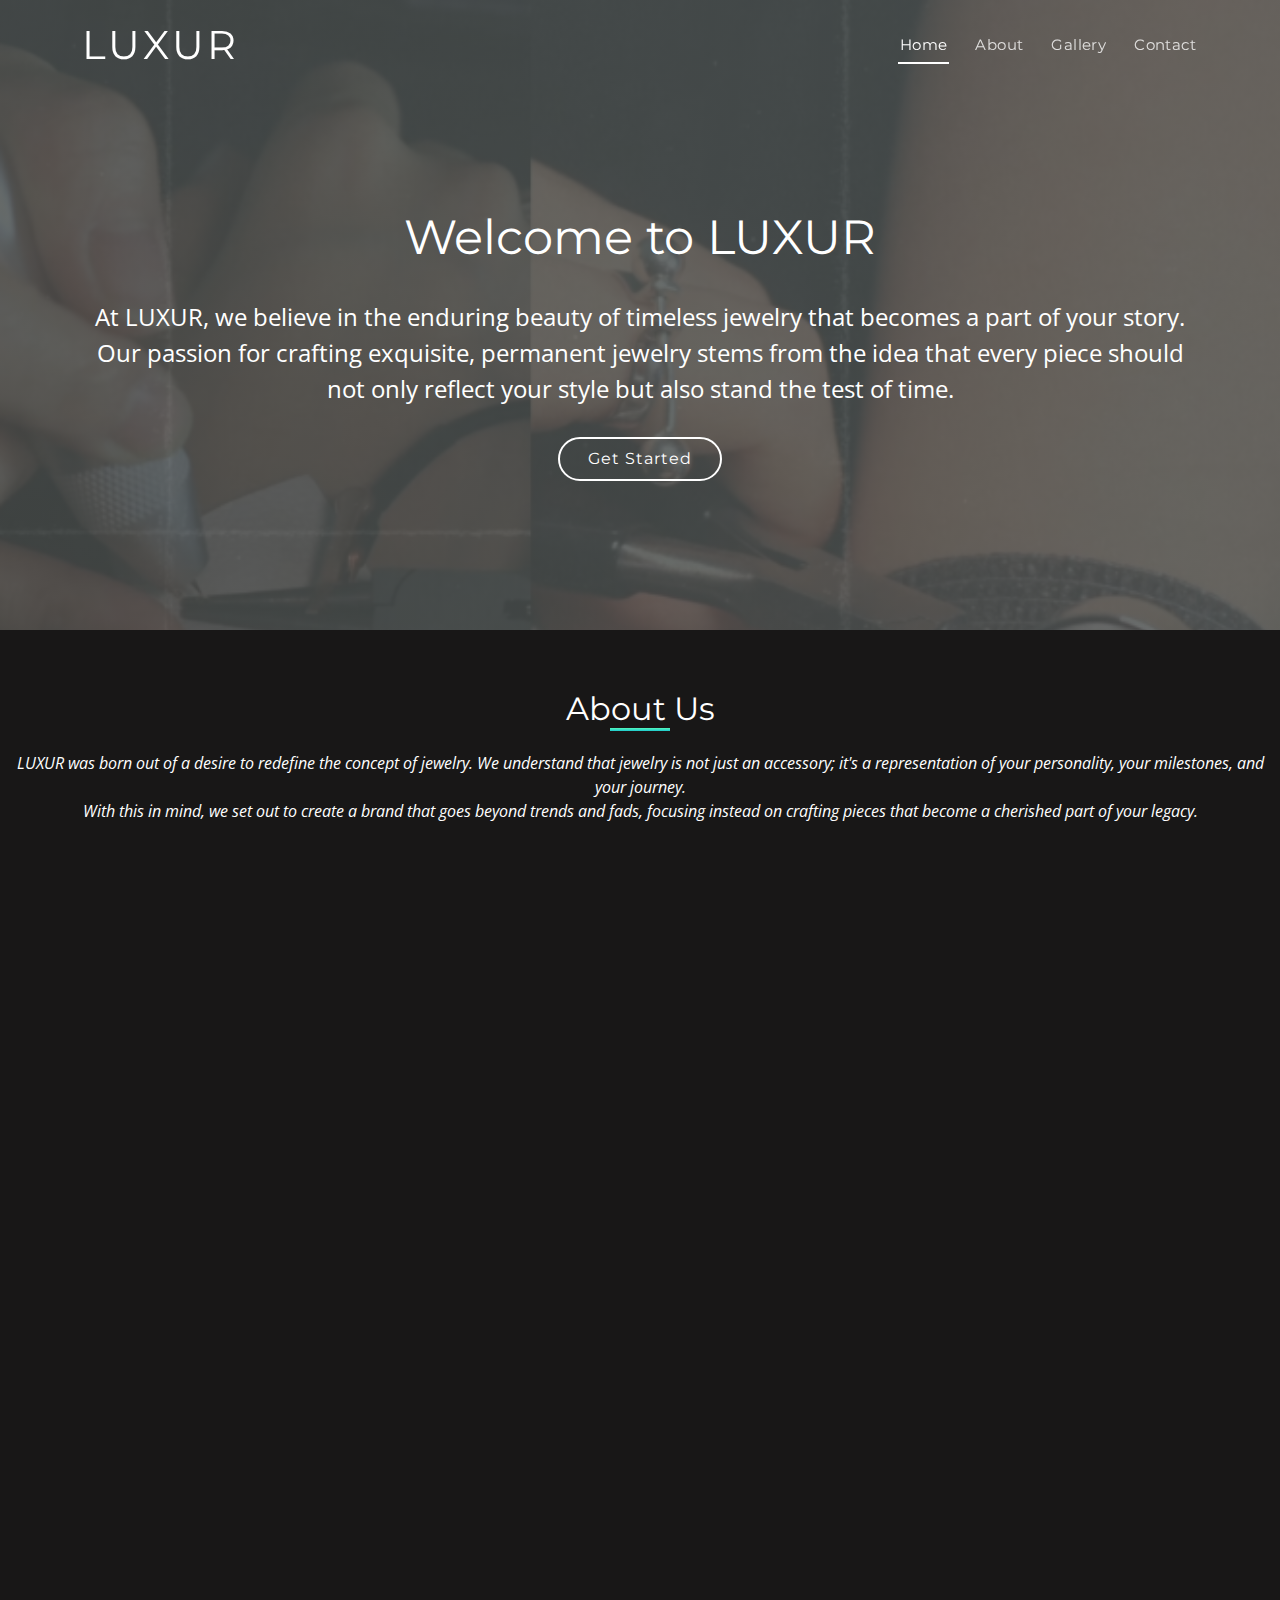
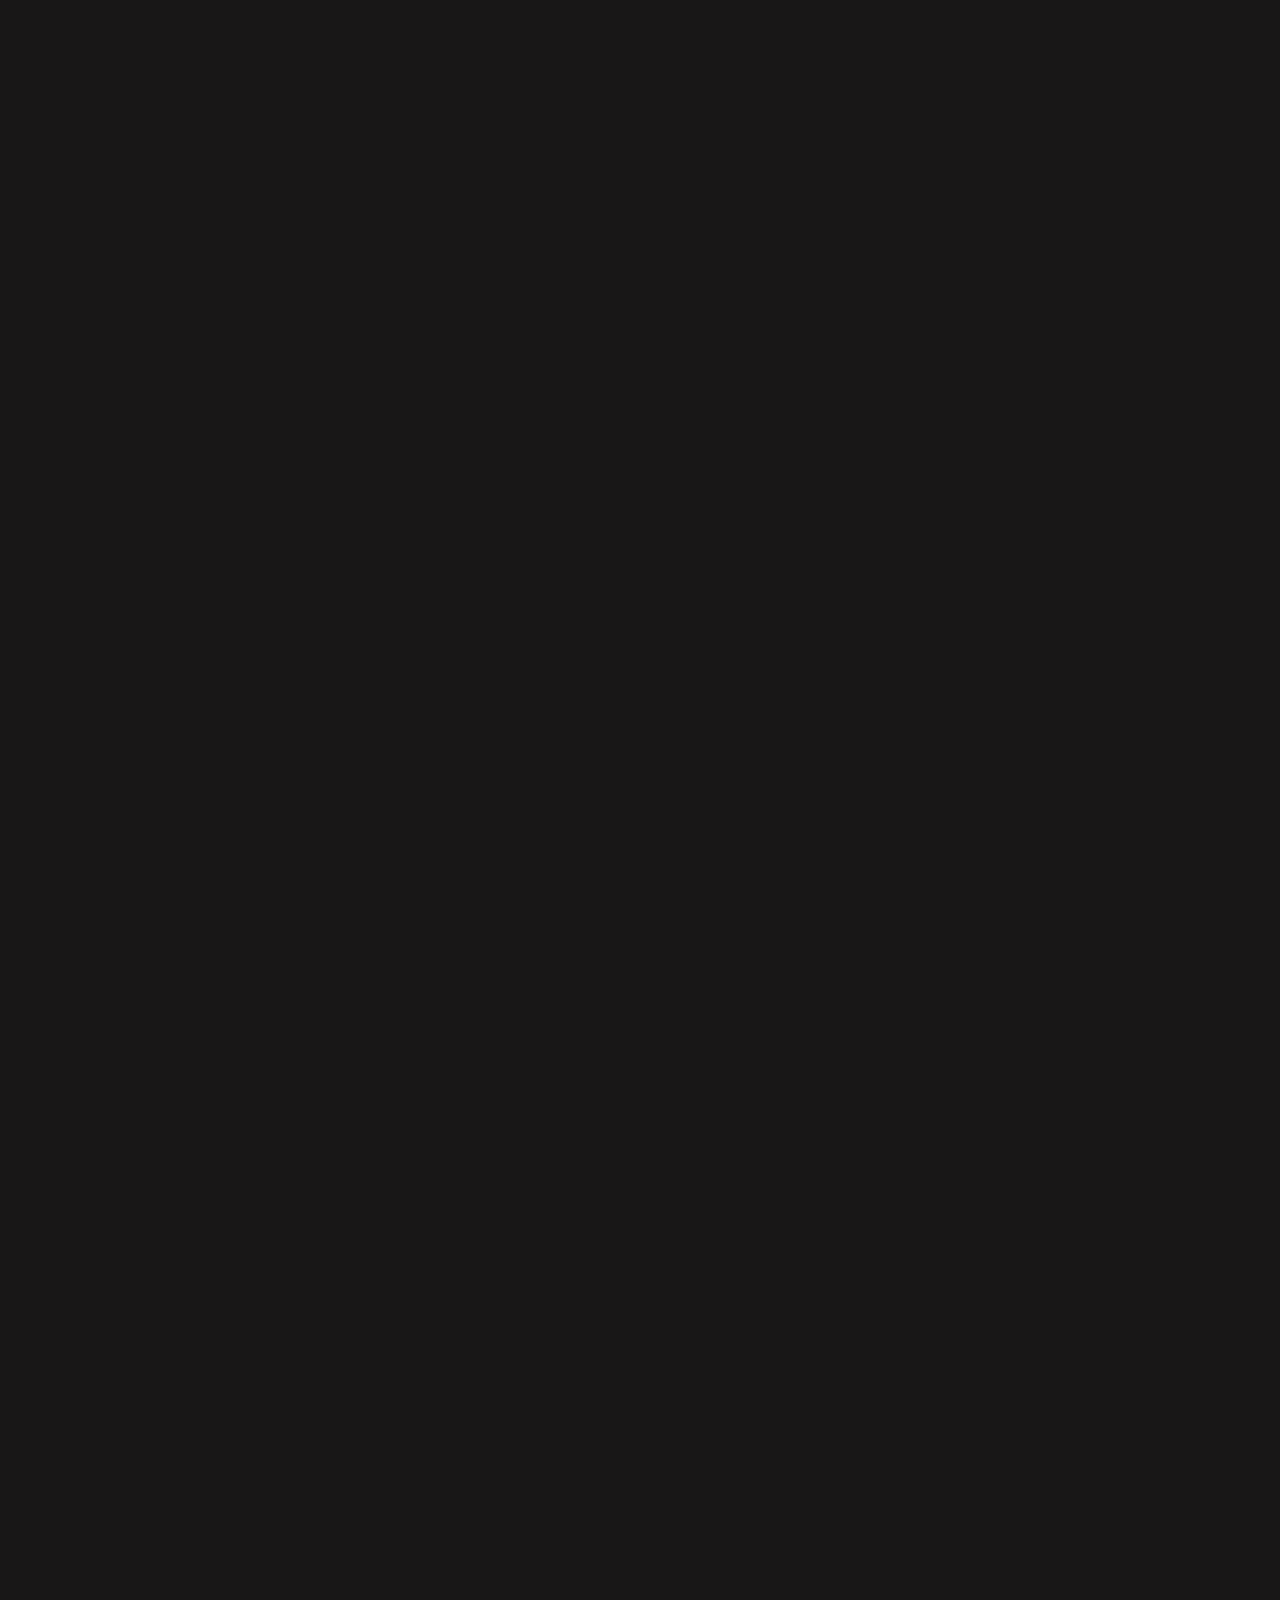
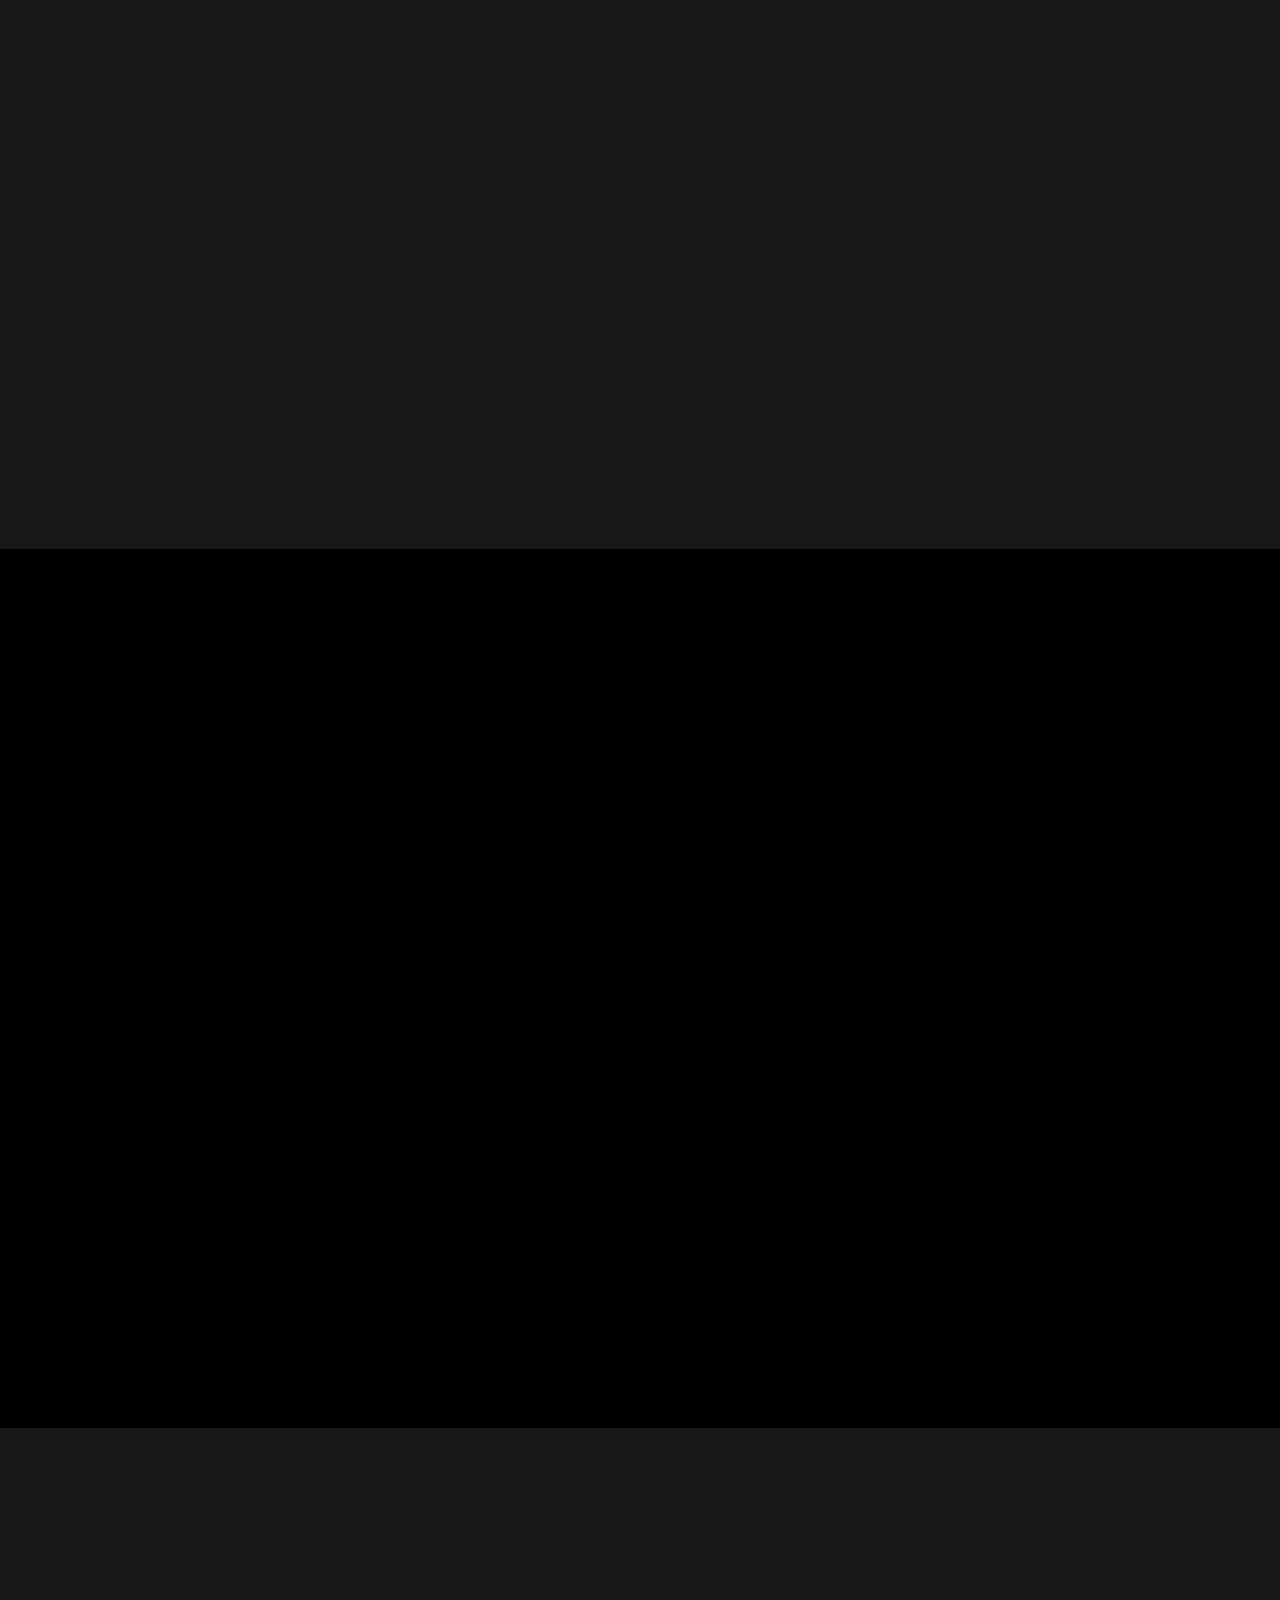
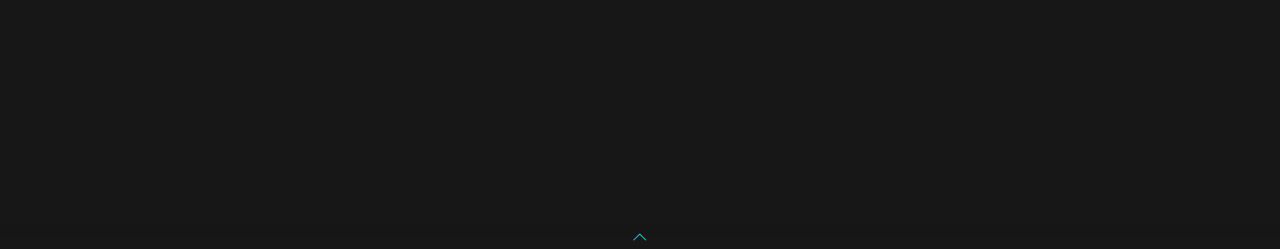
<file: index.html>
<!DOCTYPE html>
<html lang="en">

<head>
  <meta charset="utf-8">
  <meta content="width=device-width, initial-scale=1.0" name="viewport">

  <title>LUXUR Permanent Jewlery</title>
  <meta content="" name="description">
  <meta content="" name="keywords">

  <!-- Favicons -->
  <link href="assets/img/favicon.ico" rel="icon">
  <link href="assets/img/apple-touch-icon.png" rel="apple-touch-icon">

  <!-- Google Fonts -->
  <link href="https://fonts.googleapis.com/css?family=Montserrat:300,400,500,700|Open+Sans:300,300i,400,400i,700,700i" rel="stylesheet">

  <!-- Vendor CSS Files -->
  <link href="assets/vendor/aos/aos.css" rel="stylesheet">
  <link href="assets/vendor/bootstrap/css/bootstrap.min.css" rel="stylesheet">
  <link href="assets/vendor/bootstrap-icons/bootstrap-icons.css" rel="stylesheet">
  <link href="assets/vendor/glightbox/css/glightbox.min.css" rel="stylesheet">

  <!-- Template Main CSS File -->
  <link href="assets/css/style.css" rel="stylesheet">

  <!-- =======================================================
  * Template Name: Avilon
  * Updated: Jan 09 2024 with Bootstrap v5.3.2
  * Template URL: https://bootstrapmade.com/avilon-bootstrap-landing-page-template/
  * Author: BootstrapMade.com
  * License: https://bootstrapmade.com/license/
  ======================================================== -->
</head>

<body>

  <!-- ======= Header ======= -->
  <header id="header" class="fixed-top d-flex align-items-center header-transparent">
    <div class="container d-flex justify-content-between align-items-center">

      <div id="logo">
        <h1><a href="index.html">LUXUR</a></h1>
        <!-- Uncomment below if you prefer to use an image logo -->
        <!-- <a href="index.html"><img src="assets/img/logo.png" alt=""></a> -->
      </div>

      <nav id="navbar" class="navbar">
        <ul>
          <li><a class="nav-link scrollto active" href="#hero">Home</a></li>
          <li><a class="nav-link scrollto" href="#about">About</a></li>
          <li><a class="nav-link scrollto" href="#gallery">Gallery</a></li>
          <li><a class="nav-link scrollto" href="#contact">Contact</a></li>
        </ul>
        <i class="bi bi-list mobile-nav-toggle"></i>
      </nav><!-- .navbar -->
    </div>
  </header><!-- End Header -->

  <!-- ======= Hero Section ======= -->
  <section id="hero">
    
    <div class="hero-text" data-aos="fade-up" data-aos-delay="400">
      <h2>Welcome to LUXUR</h2>
      <br>
      <p>At LUXUR, we believe in the enduring beauty of timeless jewelry that becomes a part of your story. <br> 
        Our passion for crafting exquisite, permanent jewelry stems from the idea that every piece should 
        <br> not only reflect your style but also stand the test of time.
      </p>
      <a href="#about" class="btn-get-started scrollto">Get Started</a>
    </div>
  </section><!-- End Hero Section -->

  <main id="main">

    <!-- ======= About Section ======= -->
    <section id="about" class="section-bg">
      <div class="container-fluid" data-aos="fade-up">
        <div class="section-header">
          <h3 style="color: white;" class="section-title">About Us</h3>
          <span class="section-divider"></span>
          <p class ="section-description">
            LUXUR was born out of a desire to redefine the concept of jewelry. 
            We understand that jewelry is not just an accessory; it's a representation of your personality, your milestones, and your journey. <br>
            With this in mind, we set out to create a brand that goes beyond trends and fads, 
            focusing instead on crafting pieces that become a cherished part of your legacy.
          </p>
        </div>

        <div class="row">
          <div class="col-lg-6 about-img" data-aos="fade-right" dat-aos-delay="100">
            <img src="assets/img/gallery/product-feature.JPG" alt="">
          </div>

          <div class="col-lg-6 content" data-aos="fade-left" dat-aos-delay="100">
            <h2>Craftsmanship Excellence</h2>
            <p>
              Each piece at LUXUR is meticulously crafted by skilled artisans who share our commitment to quality and precision. We use only the finest materials to ensure that your jewelry not only looks stunning but lasts a lifetime. Our dedication to craftsmanship excellence is what sets us apart, and we take pride in delivering pieces that surpass expectations.
            </p>
            <br>
            <br>
            <h2>Timeless Collections</h2>
            <p>
              Discover our carefully curated collections that capture the essence of timeless elegance. From classic designs to contemporary statements, LUXUR offers a diverse range of permanent jewelry that caters to different tastes and occasions. We believe in providing options that resonate with your unique style, making each piece a reflection of you.
            </p>
            <br>
            <br>
            <h2> Customer-Centric Approach</h2>
            <p>
              At LUXUR, our customers are at the heart of everything we do. Our customer-centric approach ensures that your journey with LUXUR is as memorable as the jewelry you choose.
              <br>
              <br>
              
            </p>
          </div>
        </div>

      </div>
    </section><!-- End About Section -->

    <!-- ======= Advanced Featuress Section ======= -->
    <section id="advanced-features">

      <div class="features-row section-bg" data-aos="fade-up">
        <div class="container">
          <div class="row">
            <div class="col-12">
              <img class="advanced-feature-img-right wow fadeInRight" src="assets/img/process-feature-1.png" alt="">
              <div>
                <h1 style="color: white;">Process 1</h1>
                <br>
                <br>
                <h3>Process is fairly simple.</h3>
                <br>
                <br>
                <p>We put the dam napkin on your wrist.</p>
                <br>
                <br>
                <!--
                <p>Quis nostrud exercitation ullamco laboris nisi ut aliquip ex ea commodo consequat. Duis aute irure dolor in reprehenderit in voluptate velit esse cillum dolore eu fugiat nulla pariatur. Excepteur sint occaecat cupidatat non proident, sunt in culpa qui officia deserunt mollit anim id est laborum.</p>
                -->
              </div>
            </div>
          </div>
        </div>
      </div>

      <div class="features-row" data-aos="fade-up">
        <div class="container">
          <div class="row">
            <div class="col-12">
              <img class="advanced-feature-img-left" src="assets/img/process-feature-2.png" alt="">
              <div>
                <h1 style="color: white;">Process 2</h1>
                <br>
                <br>
                <i class="bi bi-1-circle-fill"></i>
                <p>Pick a chain.</p>
                <br>
                <br>
                <br>
                <i class="bi bi-2-circle-fill"></i>
                <p>Choose the area you want the chain.</p>
                <br>
                <br>
                <br>
                <i class="bi bi-3-circle-fill"></i>
                <p>We measure the area.</p>
              </div>
            </div>
          </div>
        </div>
      </div>

      <div class="features-row section-bg" data-aos="fade-up">
        <div class="container">
          <div class="row">
            <div class="col-12">
              <img class="advanced-feature-img-right wow fadeInRight" src="assets/img/process-feature-3.png" alt="">
              <div>
                <h1 style="color: white;">Process 3</h1>
                <br>
                <br>
                <h3>Weld the chains together.</h3>
                <br>
                <br>
                <p>Blah blah</p>
                <br>
                <br>
                <i class="bi bi-check-lg"></i>
                <p>Done</p>
              </div>
            </div>
          </div>
        </div>
      </div>
    </section><!-- End Advanced Featuress Section -->



    <!-- ======= Gallery Section ======= -->
    <section id="gallery">
      <div class="container-fluid" data-aos="fade-up">
        <div class="section-header">
          <h3 class="section-title">Gallery</h3>
          <span class="section-divider"></span>
          <p class="section-description">Indulge in the lasting allure of our photo gallery, where every piece tells a story of enduring elegance. 
            Imbued with timeless charm and crafted to perfection, these <br>treasures are meant to be enjoyed and cherished for generations to come. 
            Explore the gallery and find the piece that resonates with your own sense of enduring beauty.</p>
        </div>

        <div class="row g-0">

          <div class="col-lg-4 col-md-6">
            <div class="gallery-item">
              <a href="assets/img/gallery/product-screen-1.JPG" data-gall="portfolioGallery" class="gallery-lightbox">
                <img src="assets/img/gallery/product-screen-1.JPG" alt="">
              </a>
            </div>
          </div>

          <div class="col-lg-4 col-md-6">
            <div class="gallery-item">
              <a href="assets/img/gallery/product-screen-2.JPG" data-gall="portfolioGallery" class="gallery-lightbox">
                <img src="assets/img/gallery/product-screen-2.JPG" alt="">
              </a>
            </div>
          </div>

          <div class="col-lg-4 col-md-6">
            <div class="gallery-item">
              <a href="assets/img/gallery/product-screen-3.JPG" data-gall="portfolioGallery" class="gallery-lightbox">
                <img src="assets/img/gallery/product-screen-3.JPG" alt="">
              </a>
            </div>

          </div>

        </div>

      </div>
    </section><!-- End Gallery Section -->

    <!-- ======= Contact Section ======= -->
    <section id="contact">
      <div class="container" data-aos="fade-up">
        <div class="row">

          <div class="col-lg-4 col-md-4">
            <div class="contact-about">
              <h3>LUXUR</h3>
              <p>Thank you for considering LUXUR for your <br>permanent jewelry needs. <br>
              </p>
              <div class="social-links">
                <a href="https://www.instagram.com/luxur.pmj/" class="instagram">
                  <i class="bi bi-instagram"></i>
                </a>              
              </div>
            </div>
          </div>

          <div class="col-lg-3 col-md-4">
            <div class="info">
              
              <div>
                <i class="bi bi-envelope"></i>
                <p>luxurpmj@gmail.com</p>
              </div>

              <div>
                <i class="bi bi-phone"></i>
                <p>1 (929) 732-4445</p>
              </div>

            </div>
          </div>

          <div class="col-lg-5 col-md-8">
            <div class="form">
              <form action="forms/contact.php" method="post" role="form" class="php-email-form">
                <div class="row">
                  <div class="form-group col-lg-6">
                    <input type="text" name="name" class="form-control" id="name" placeholder="Your Name" data-rule="minlen:4" data-msg="Please enter at least 4 chars">
                  </div>
                  <div class="form-group col-lg-6 mt-3 mt-lg-0">
                    <input type="email" class="form-control" name="email" id="email" placeholder="Your Email" data-rule="email" data-msg="Please enter a valid email">
                  </div>
                </div>
                <div class="form-group mt-3">
                  <input type="text" class="form-control" name="subject" id="subject" placeholder="Subject" data-rule="minlen:4" data-msg="Please enter at least 8 chars of subject">
                </div>
                <div class="form-group mt-3">
                  <textarea class="form-control" name="message" rows="5" placeholder="Message" required></textarea>
                </div>
                <div class="my-3">
                  <div class="loading">Loading</div>
                  <div class="error-message"></div>
                  <div class="sent-message">Your message has been sent. Thank you!</div>
                </div>
                <div class="text-center"><button type="submit" title="Send Message">Send Message</button></div>
              </form>
            </div>
          </div>

        </div>

      </div>
    </section><!-- End Contact Section -->

  </main><!-- End #main -->

  <a href="#" class="back-to-top d-flex align-items-center justify-content-center"><i class="bi bi-chevron-up"></i></a>

  <!-- Vendor JS Files -->
  <script src="assets/vendor/aos/aos.js"></script>
  <script src="assets/vendor/bootstrap/js/bootstrap.bundle.min.js"></script>
  <script src="assets/vendor/glightbox/js/glightbox.min.js"></script>
  <script src="assets/vendor/php-email-form/validate.js"></script>

  <!-- Template Main JS File -->
  <script src="assets/js/main.js"></script>

</body>

</html>
</file>
<file: assets/css/style.css>
/**
* Template Name: Avilon
* Updated: Jan 09 2024 with Bootstrap v5.3.2
* Template URL: https://bootstrapmade.com/avilon-bootstrap-landing-page-template/
* Author: BootstrapMade.com
* License: https://bootstrapmade.com/license/
*/

/*--------------------------------------------------------------
# General
--------------------------------------------------------------*/
body {
  background: #181717;
  color: white;
  font-family: "Open Sans", sans-serif;
  overflow-x: hidden;
}

a {
  color: #1dc8cd;
  text-decoration: none;
  transition: 0.5s;
}

a:hover,
a:active,
a:focus {
  color: #1dc9ce;
  outline: none;
  text-decoration: none;
}

p {
  padding: 0;
  margin: 0 0 30px 0;
  line-height: 1.5;
}

h1,
h2,
h3,
h4,
h5,
h6 {
  font-family: "Montserrat", sans-serif;
  font-weight: 400;
  margin: 0 0 0 0;
  padding: 0;
}



/*--------------------------------------------------------------
# Header
--------------------------------------------------------------*/
#header {
  height: 90px;
  transition: all 0.5s;
  z-index: 997;
  background: linear-gradient(45deg, #cfd4d2, #828d8d);
}

#header.header-transparent {
  background: transparent;
}

#header.header-scrolled {
  background: linear-gradient(45deg,  #cfd4d2, #828d8d);
  height: 70px;
  transition: all 0.5s;
}

#header #logo {
  font-size: 36px;
  padding: 0;
  margin: 0;
  display: inline-block;
  font-family: "Montserrat", sans-serif;
  font-weight: 300;
  letter-spacing: 3px;
  text-transform: uppercase;
}

#header #logo h1 a,
#header #logo h1 a:hover {
  color: #fff;
}

@media (max-width: 768px) {
  #header #logo h1 {
    font-size: 28px;
  }

  #header #logo img {
    max-height: 40px;
  }
}

/*--------------------------------------------------------------
# Navigation Menu
--------------------------------------------------------------*/
/**
* Desktop Navigation 
*/
.navbar {
  padding: 0;
}

.navbar ul {
  margin: 0;
  padding: 0;
  display: flex;
  list-style: none;
  align-items: center;
}

.navbar li {
  position: relative;
}

.navbar>ul>li {
  white-space: nowrap;
  padding: 10px 0 10px 24px;
}

.navbar a,
.navbar a:focus {
  display: flex;
  align-items: center;
  justify-content: space-between;
  font-family: "Montserrat", sans-serif;
  color: rgba(255, 255, 255, 0.8);
  font-size: 15px;
  padding: 0 2px;
  white-space: nowrap;
  transition: 0.3s;
  letter-spacing: 0.4px;
  position: relative;
}

.navbar a i,
.navbar a:focus i {
  font-size: 12px;
  line-height: 0;
  margin-left: 5px;
}

.navbar>ul>li>a:before {
  content: "";
  position: absolute;
  width: 100%;
  height: 2px;
  bottom: -8px;
  left: 0;
  background-color: #fff;
  visibility: hidden;
  transform: scaleX(0);
  transition: all 0.3s ease-in-out 0s;
}

.navbar a:hover:before,
.navbar li:hover>a:before,
.navbar .active:before {
  visibility: visible;
  transform: scaleX(1);
}

.navbar a:hover,
.navbar .active,
.navbar .active:focus,
.navbar li:hover>a {
  color: #fff;
}

.navbar .dropdown ul {
  display: block;
  position: absolute;
  left: 24px;
  top: calc(100% + 30px);
  margin: 0;
  padding: 10px 0;
  z-index: 99;
  opacity: 0;
  visibility: hidden;
  background: #fff;
  box-shadow: 0px 0px 30px rgba(127, 137, 161, 0.25);
  transition: 0.3s;
}

.navbar .dropdown ul li {
  min-width: 200px;
}

.navbar .dropdown ul a {
  padding: 10px 20px;
  font-size: 14px;
  text-transform: none;
  color: #333333;
}

.navbar .dropdown ul a i {
  font-size: 12px;
}

.navbar .dropdown ul a:hover,
.navbar .dropdown ul .active:hover,
.navbar .dropdown ul li:hover>a {
  color: #1dc8cd;
}

.navbar .dropdown:hover>ul {
  opacity: 1;
  top: 100%;
  visibility: visible;
}

.navbar .dropdown .dropdown ul {
  top: 0;
  left: calc(100% - 30px);
  visibility: hidden;
}

.navbar .dropdown .dropdown:hover>ul {
  opacity: 1;
  top: 0;
  left: 100%;
  visibility: visible;
}

@media (max-width: 1366px) {
  .navbar .dropdown .dropdown ul {
    left: -90%;
  }

  .navbar .dropdown .dropdown:hover>ul {
    left: -100%;
  }
}

/**
* Mobile Navigation 
*/
.mobile-nav-toggle {
  color: #fff;
  font-size: 28px;
  cursor: pointer;
  display: none;
  line-height: 0;
  transition: 0.5s;
}

@media (max-width: 991px) {
  .mobile-nav-toggle {
    display: block;
  }

  .navbar ul {
    display: none;
  }
}

.navbar-mobile {
  position: fixed;
  overflow: hidden;
  top: 0;
  right: 0;
  left: 0;
  bottom: 0;
  background: rgba(26, 26, 26, 0.9);
  transition: 0.3s;
  z-index: 999;
}

.navbar-mobile .mobile-nav-toggle {
  position: absolute;
  top: 15px;
  right: 15px;
}

.navbar-mobile ul {
  display: block;
  position: absolute;
  top: 55px;
  right: 15px;
  bottom: 15px;
  left: 15px;
  padding: 10px 0;
  background-color: #fff;
  overflow-y: auto;
  transition: 0.3s;
}

.navbar-mobile>ul>li {
  padding: 0;
}

.navbar-mobile a:hover:before,
.navbar-mobile li:hover>a:before,
.navbar-mobile .active:before {
  visibility: hidden;
}

.navbar-mobile a,
.navbar-mobile a:focus {
  padding: 10px 20px;
  font-size: 15px;
  color: #333333;
}

.navbar-mobile a:hover,
.navbar-mobile .active,
.navbar-mobile li:hover>a {
  color: #1dc8cd;
}

.navbar-mobile .getstarted,
.navbar-mobile .getstarted:focus {
  margin: 15px;
}

.navbar-mobile .dropdown ul {
  position: static;
  display: none;
  margin: 10px 20px;
  padding: 10px 0;
  z-index: 99;
  opacity: 1;
  visibility: visible;
  background: #fff;
  box-shadow: 0px 0px 30px rgba(127, 137, 161, 0.25);
}

.navbar-mobile .dropdown ul li {
  min-width: 200px;
}

.navbar-mobile .dropdown ul a {
  padding: 10px 20px;
}

.navbar-mobile .dropdown ul a i {
  font-size: 12px;
}

.navbar-mobile .dropdown ul a:hover,
.navbar-mobile .dropdown ul .active:hover,
.navbar-mobile .dropdown ul li:hover>a {
  color: #1dc8cd;
}

.navbar-mobile .dropdown>.dropdown-active {
  display: block;
}

/*--------------------------------------------------------------
# Hero Section
--------------------------------------------------------------*/
#hero {
  width: 100%;
  height:70vh;
  background: linear-gradient(45deg, rgba(75, 80, 78, 0.8), rgba(82, 90, 90, 0.8)), url("../img/gallery/background.png") center top no-repeat;
  background-size: cover;
  position: relative;
}

@media (min-width: 1025px) {
  #hero {
    background-attachment: fixed;
  }
}

@media (max-height: 640px) {
  #hero {
    height: 120vh;
  }
}

#hero .hero-text {
  position: absolute;
  left: 0;
  top: 40px;
  right: 0;
  height: calc(100% - 60px);
  display: flex;
  align-items: center;
  justify-content: center;
  text-align: center;
  flex-direction: column;  
}

#hero h2 {
  margin: 50px 0 10px 0;
  padding: 0 15px;
  font-size: 48px;
  font-weight: 400;
  line-height: 56px;
  color: #fff;
}

@media (max-width: 768px) {
  #hero h2 {
    font-size: 28px;
    line-height: 36px;
  }
}

#hero p {
  color: #fff;
  margin-bottom: 20px;
  padding: 0 15px;
  font-size: 24px;
  line-height: 1.5;
}

@media (max-width: 768px) {
  #hero p {
    font-size: 18px;
    line-height: 24px;
    margin-bottom: 20px;
  }
}

#hero .btn-get-started {
  font-family: "Montserrat", sans-serif;
  font-weight: 400;
  font-size: 16px;
  letter-spacing: 1px;
  display: inline-block;
  padding: 8px 28px;
  border-radius: 50px;
  transition: 0.5s;
  margin: 10px;
  border: 2px solid #fff;
  color: #fff;
}

#hero .btn-get-started:hover {
  color: #1dc8cd;
  background: #fff;
}

#hero .product-screens {
  float: left;
  left: 0;
  right: 0;
  bottom: 0;
  overflow: hidden;
  text-align: center;
  width: 100%;
  height: 50%;
}

#hero .product-screens img {
  box-shadow: 0px -2px 19px 4px rgba(0, 0, 0, 0.29);
}

#hero .product-screens .product-screen-1 {
  position: absolute;
  top: 50%;
  left: 20%;
  transform: translate(-50%, -50%);
}

@media (max-width: 767px) {
  #hero .product-screens .product-screen-1 {
    position: static;
    padding-top: 30px;
  }

  #hero .product-screens .product-screen-2,
  #hero .product-screens .product-screen-3 {
    display: none;
  }
}

/*--------------------------------------------------------------
# Sections
--------------------------------------------------------------*/
section {
  overflow: hidden;
}

/* Sections Header
--------------------------------*/
.section-header .section-title {
  font-size: 32px;
  color: white;
  text-align: center;
  font-weight: 400;
}

.section-header .section-description {
  text-align: center;
  padding-bottom: 40px;
  color: white;
  font-style: italic;
}

.section-header .section-divider {
  display: block;
  width: 60px;
  height: 3px;
  background: #1dc8cd;
  background: linear-gradient(0deg, #1dc8cd 0%, #55fabe 100%);
  margin: 0 auto;
  margin-bottom: 20px;
}

/* Section with background
--------------------------------*/
.section-bg {
  background: #eff5f5;
}

/*--------------------------------------------------------------
# Breadcrumbs
--------------------------------------------------------------*/
.breadcrumbs {
  padding: 20px 0;
  min-height: 40px;
  margin-top: 92px;
}

@media (max-width: 992px) {
  .breadcrumbs {
    margin-top: 68px;
  }
}

.breadcrumbs h2 {
  font-size: 24px;
  font-weight: 300;
  margin: 0;
}

@media (max-width: 992px) {
  .breadcrumbs h2 {
    margin: 0 0 10px 0;
  }
}

.breadcrumbs ol {
  display: flex;
  flex-wrap: wrap;
  list-style: none;
  padding: 0;
  margin: 0;
  font-size: 14px;
}

.breadcrumbs ol li+li {
  padding-left: 10px;
}

.breadcrumbs ol li+li::before {
  display: inline-block;
  padding-right: 10px;
  color: #6c757d;
  content: "/";
}

@media (max-width: 768px) {
  .breadcrumbs .d-flex {
    display: block !important;
  }

  .breadcrumbs ol {
    display: block;
  }

  .breadcrumbs ol li {
    display: inline-block;
  }
}

/* About Us Section
--------------------------------*/
#about {
  padding: 60px 0;
  overflow: hidden;
  background: #181717;
}

#about .about-img {
  height: 550px;
  overflow: hidden;
}

#about .about-img img {
  padding: 0 10px 0 10px;
  max-width: 100%;
}

@media (max-width: 768px) {
  #about .about-img {
    height: auto;
  }

  #about .about-img img {
    margin-left: 0;
    padding-bottom: 30px;
  }
}

#about .content .h2 {
  color: #333;
  font-weight: 300;
  font-size: 24px;
}

#about .content h3 {
  color: #777;
  font-weight: 300;
  font-size: 18px;
  line-height: 26px;
  font-style: italic;
}

#about .content p {
  line-height: 26px;
}

#about .content p:last-child {
  margin-bottom: 0;
}

#about .content i {
  font-size: 20px;
  padding-right: 4px;
  color: #1dc8cd;
}

#about .content ul {
  list-style: none;
  padding: 0;
}

#about .content ul li {
  padding-bottom: 10px;
}

/* Product Featuress Section
--------------------------------*/
#features {
  background: #fff;
  padding: 60px 0 0 0;
  overflow: hidden;
}

#features .features-img {
  text-align: center;
  padding-top: 20px;
}

@media (min-width: 769px) {
  #features .features-img {
    padding-top: 120px;
    margin-top: -200px;
  }
}

#features .features-img img {
  max-width: 100%;
}

#features .box {
  margin-bottom: 15px;
  text-align: center;
}

#features .icon {
  margin-bottom: 10px;
}

#features .icon i {
  color: #666666;
  font-size: 40px;
  transition: 0.5s;
}

#features .icon i:before {
  background: #ffffff;
  background: linear-gradient(45deg, #1dc8cd 0%, #55fabe 100%);
  background-clip: border-box;
  -webkit-background-clip: text;
  -webkit-text-fill-color: transparent;
}

#features .title {
  font-weight: 300;
  margin-bottom: 15px;
  font-size: 22px;
}

#features .title a {
  color: #111;
}

#features .description {
  font-size: 14px;
  line-height: 24px;
  margin-bottom: 10px;
}

#features .section-description {
  padding-bottom: 10px;
}

/* Product Advanced Featuress Section
--------------------------------*/
#advanced-features {
  overflow: hidden;
  background-color: #181717;
  
}

#advanced-features .features-row {
  padding: 60px 0 30px 0;
}
#advanced-features .section-bg {
  background-color: #383b3b;
}
#advanced-features h2 {
  font-size: 26px;
  font-weight: 700;
  color: #000;
}

#advanced-features h3 {
  font-size: 16px;
  line-height: 24px;
  font-weight: 400;
  font-style: italic;
  color: white;
}

#advanced-features p {
  line-height: 24px;
  color: white;
  margin-bottom: 30px;
}

#advanced-features i {
  color: #666666;
  font-size: 64px;
  transition: 0.5s;
  float: left;
  padding: 0 15px 0px 0;
  line-height: 1;
}

#advanced-features i:before {
  background: #1dc8cd;
  background: linear-gradient(45deg, #cfd4d2, #828d8d);
  background-clip: border-box;
  -webkit-background-clip: text;
  -webkit-text-fill-color: transparent;
}

#advanced-features .advanced-feature-img-right {
  max-width: 100%;
  float: right;
  padding: 0 0 30px 30px;
}

#advanced-features .advanced-feature-img-left {
  max-width: 100%;
  float: left;
  padding: 0 30px 30px 0;
}

@media (max-width: 768px) {

  #advanced-features .advanced-feature-img-right,
  #advanced-features .advanced-feature-img-left {
    max-width: 50%;
  }
}

@media (max-width: 767px) {

  #advanced-features .advanced-feature-img-right,
  #advanced-features .advanced-feature-img-left {
    max-width: 100%;
    float: none;
    padding: 0 0 30px 0;
  }
}

/* More Features Section
--------------------------------*/
#more-features {
  padding: 60px 0 60px 0;
  overflow: hidden;
}

#more-features .box {
  padding: 40px;
  margin-bottom: 30px;
  box-shadow: 0px 0px 30px rgba(73, 78, 92, 0.15);
  background: #fff;
  transition: 0.4s;
  height: 100%;
}

#more-features .icon {
  float: left;
}

#more-features .icon i {
  color: #666666;
  font-size: 80px;
  transition: 0.5s;
  line-height: 0;
}

#more-features .icon i:before {
  background: #1dc8cd;
  background: linear-gradient(45deg, #1dc8cd 0%, #55fabe 100%);
  background-clip: border-box;
  -webkit-background-clip: text;
  -webkit-text-fill-color: transparent;
}

#more-features h4 {
  margin-left: 100px;
  font-weight: 700;
  margin-bottom: 15px;
  font-size: 18px;
}

#more-features h4 a {
  color: #111;
}

#more-features p {
  font-size: 14px;
  margin-left: 100px;
  margin-bottom: 0;
  line-height: 24px;
}

@media (max-width: 767px) {
  #more-features .box {
    margin-bottom: 20px;
  }

  #more-features .icon {
    float: none;
    text-align: center;
    padding-bottom: 15px;
  }

  #more-features h4,
  #more-features p {
    margin-left: 0;
    text-align: center;
  }
}

/* Pricing Section
--------------------------------*/
#pricing {
  padding: 60px 0 60px 0;
  overflow: hidden;
}

#pricing .box {
  padding: 40px;
  margin-bottom: 30px;
  box-shadow: 0px 0px 30px rgba(73, 78, 92, 0.15);
  background: #fff;
  text-align: center;
}

#pricing h3 {
  font-weight: 400;
  margin-bottom: 15px;
  font-size: 28px;
}

#pricing h4 {
  font-size: 46px;
  color: #1dc8cd;
  font-weight: 300;
}

#pricing h4 sup {
  font-size: 20px;
  top: -20px;
}

#pricing h4 span {
  color: #bababa;
  font-size: 20px;
}

#pricing ul {
  padding: 0;
  list-style: none;
  color: #999;
  text-align: left;
  line-height: 20px;
}

#pricing ul li {
  padding-bottom: 12px;
}

#pricing ul i {
  color: #1dc8cd;
  font-size: 18px;
  padding-right: 4px;
}

#pricing .get-started-btn {
  background: #515e61;
  display: inline-block;
  padding: 6px 30px;
  border-radius: 20px;
  color: #fff;
  transition: none;
  font-size: 14px;
  font-weight: 400;
  font-family: "Montserrat", sans-serif;
}

#pricing .featured {
  border: 2px solid #1dc8cd;
}

#pricing .featured .get-started-btn {
  background: linear-gradient(45deg, #1de099, #1dc8cd);
}

/* Gallery Section
--------------------------------*/
#gallery {
  background: black;
  padding: 60px 0 0 0;
  overflow: hidden;
}

#gallery .container-fluid {
  padding: 0px;
}

#gallery .gallery-overlay {
  position: absolute;
  top: 0;
  right: 0;
  bottom: 0;
  left: 0;
  width: 100%;
  height: 100%;
  opacity: 1;
  transition: all ease-in-out 0.4s;
}

#gallery .gallery-item {
  overflow: hidden;
  position: relative;
  padding: 0;
  vertical-align: middle;
  text-align: center;
}

#gallery .gallery-item img {
  transition: all ease-in-out 0.4s;
  width: 100%;
}

#gallery .gallery-item:hover img {
  transform: scale(1.1);
}

#gallery .gallery-item:hover .gallery-overlay {
  opacity: 1;
  background: rgba(0, 0, 0, 0.7);
}

/* Contact Section
--------------------------------*/
#contact {
  box-shadow: 0px 0px 12px 0px rgba(0, 0, 0, 0.1);
  padding: 60px 0;
  overflow: hidden;
}

#contact .contact-about h3 {
  font-size: 36px;
  margin: 0 0 10px 0;
  padding: 0;
  line-height: 1;
  font-family: "Montserrat", sans-serif;
  font-weight: 300;
  letter-spacing: 3px;
  text-transform: uppercase;
  color: #1dc8cd;
}

#contact .contact-about p {
  font-size: 14px;
  line-height: 24px;
  font-family: "Montserrat", sans-serif;
  color: #888;
}

#contact .social-links {
  padding-bottom: 20px;
}

#contact .social-links a {
  font-size: 18px;
  background: #fff;
  color: #1dc8cd;
  padding: 8px 0;
  margin-right: 4px;
  border-radius: 50%;
  width: 36px;
  height: 36px;
  transition: 0.3s;
  border: 1px solid #1dc8cd;
  display: inline-flex;
  align-items: center;
  justify-content: center;
}

#contact .social-links a i {
  line-height: 0;
}

#contact .social-links a:hover {
  background: #1dc8cd;
  color: #fff;
}

#contact .info {
  color: #ffffff;
}

#contact .info i {
  font-size: 32px;
  color: #1dc8cd;
  float: left;
  line-height: 0;
}

#contact .info p {
  padding: 0 0 10px 42px;
  line-height: 28px;
  font-size: 14px;
}

#contact .php-email-form .error-message {
  display: none;
  color: #fff;
  background: #ed3c0d;
  text-align: center;
  padding: 15px;
  font-weight: 600;
}

#contact .php-email-form .sent-message {
  display: none;
  color: #fff;
  background: #18d26e;
  text-align: center;
  padding: 15px;
  font-weight: 600;
}

#contact .php-email-form .loading {
  display: none;
  background: #fff;
  text-align: center;
  padding: 15px;
}

#contact .php-email-form .loading:before {
  content: "";
  display: inline-block;
  border-radius: 50%;
  width: 24px;
  height: 24px;
  margin: 0 10px -6px 0;
  border: 3px solid #18d26e;
  border-top-color: #eee;
  animation: animate-loading 1s linear infinite;
}

#contact .php-email-form input,
#contact .php-email-form textarea {
  border-radius: 0;
  box-shadow: none;
  font-size: 14px;
}

#contact .php-email-form input::focus,
#contact .php-email-form textarea::focus {
  background-color: #1dc8cd;
}

#contact .php-email-form button[type=submit] {
  background: linear-gradient(45deg, #1de099, #1dc8cd);
  border: 0;
  border-radius: 20px;
  padding: 8px 30px;
  color: #fff;
}

#contact .php-email-form button[type=submit]:hover {
  cursor: pointer;
}

@keyframes animate-loading {
  0% {
    transform: rotate(0deg);
  }

  100% {
    transform: rotate(360deg);
  }
}

/*--------------------------------------------------------------
# Footer
--------------------------------------------------------------*/
#footer {
  background: #fff;
  box-shadow: 0px 0px 12px 0px rgba(0, 0, 0, 0.1);
  padding: 30px 0;
  color: #333;
  font-size: 14px;
}

#footer .credits {
  font-size: 13px;
  color: #888;
}

#footer .footer-links a {
  color: #666;
  padding-left: 15px;
}

#footer .footer-links a:first-child {
  padding-left: 0;
}

#footer .footer-links a:hover {
  color: #1dc8cd;
}
</file>
